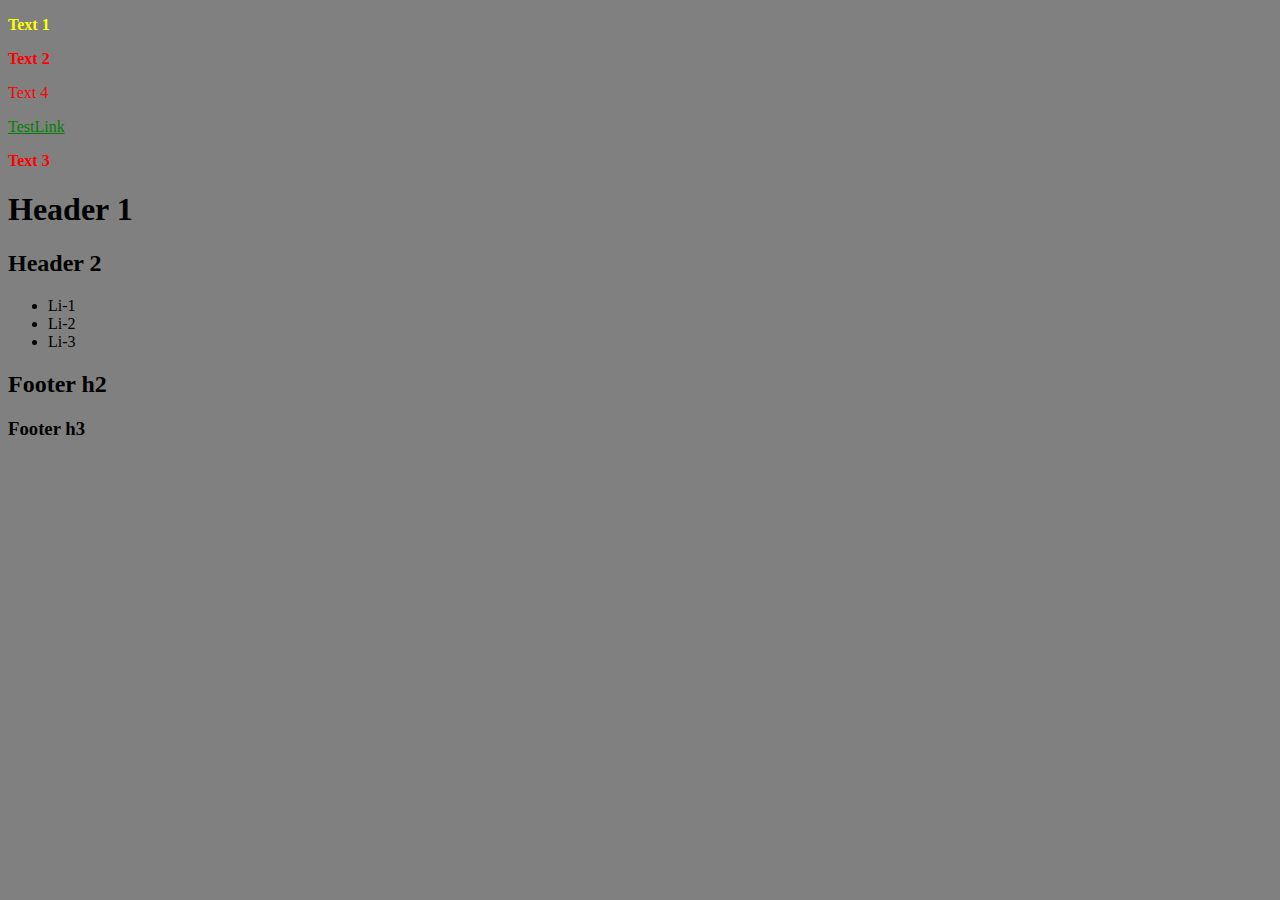
<file: CSS test/index.html>
<!DOCTYPE html>
<html lang="en">

<head>
    <meta charset="UTF-8">
    <meta http-equiv="X-UA-Compatible" content="IE=edge">
    <meta name="viewport" content="width=device-width, initial-scale=1.0">
    <link rel="stylesheet" type="text/css" href="style.css">
    <title>Document</title>
</head>
<header>
    <div class="div__class__1">
        <strong>
            <p>Text 1</p>
        </strong>
        <div class="div__class__2">
            <strong>
                <p>Text 2</p>
            </strong>
            <div class="div__class__3">
                <p>Text 4</p>
                <a href="#">TestLink</a>
                <strong>
                    <p>Text 3</p>
                </strong>

            </div>
        </div>
    </div>
    <h1>Header 1</h1>
    <h2>Header 2</h2>
</header>

<body>
    <ul>
        <li>Li-1</li>
        <li>Li-2</li>
        <li>Li-3</li>
    </ul>

</body>
<footer>
    <h2>Footer h2</h2>
    <h3>Footer h3</h3>

</footer>

</html>
</file>
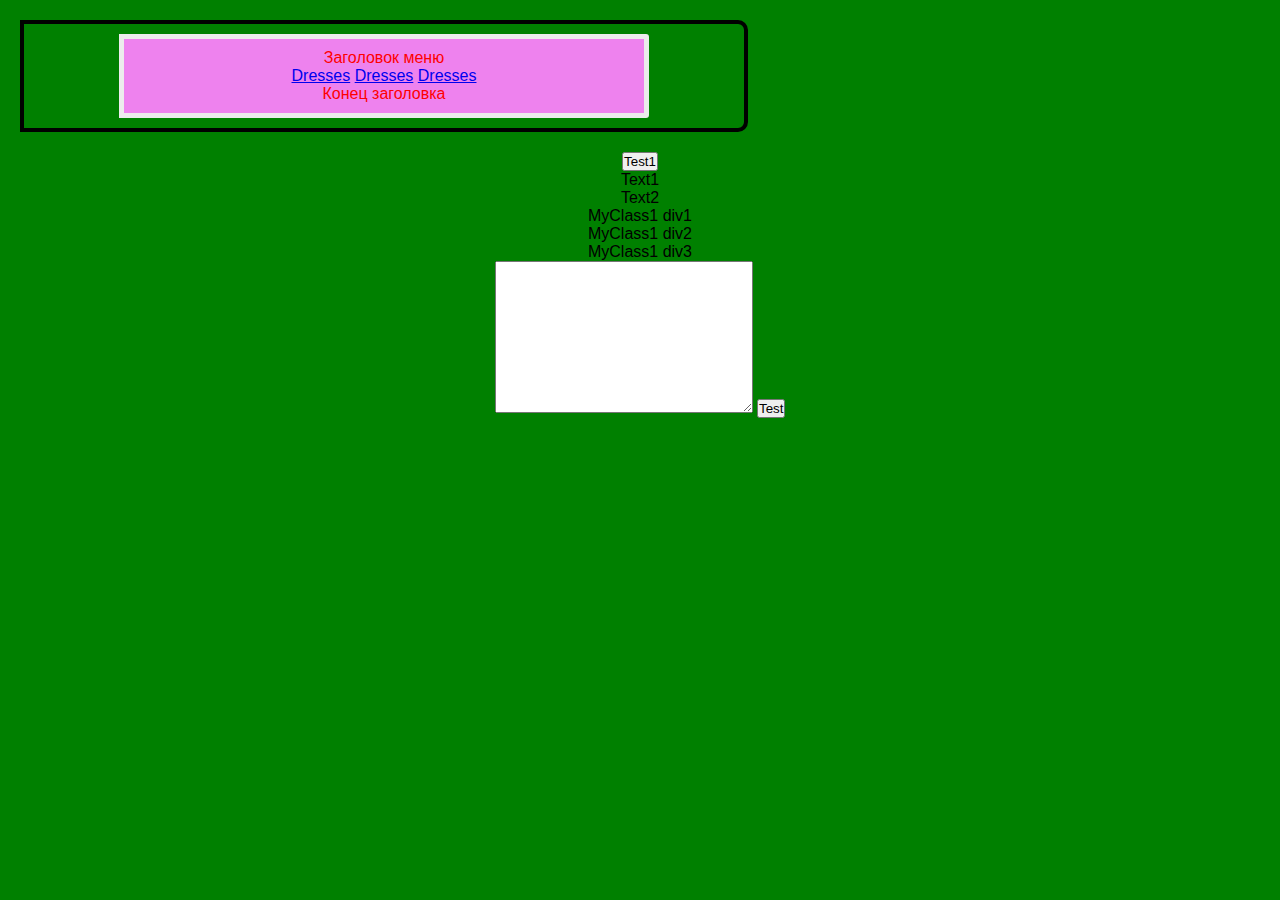
<file: JS code test/index.html>
<!DOCTYPE html>
<html lang="en">

<head>
    <meta charset="UTF-8">
    <meta http-equiv="X-UA-Compatible" content="IE=edge">
     <meta name="viewport" content="width=device-width, initial-scale=1.0">
    <title>Document</title>
    <link rel="stylesheet" type="text/css" href="style.css">
    <!-- <script type="text/javascript" src="script.js" defer></script>
 -->
</head>

<header class="header">
    <menu class="header__menu">
        <p>Заголовок меню</p>
        <a href="#" class="drop__link">Dresses</a>
        <a href="#" class="drop__link">Dresses</a>
        <a href="#" class="drop__link">Dresses</a>
        <p>Конец заголовка</p>

    </menu>
</header>

<body class="body">
    <div>
        <div><button id="buttonTest1">Test1</button> </div>
    </div>
    <div>
        <p>Text1</p>
        <p id="text2id">Text2</p>
    </div>
    <div>
        <p class="myClass1">MyClass1 div1</p>
    </div>
    <div>
        <p class="myClass1">MyClass1 div2</p>
    </div>
    <div>
        <p class="myClass1">MyClass1 div3</p>
    </div>
    <div>
        <textarea name="textarea" id="textArea" cols="30" rows="10"></textarea>
        <button id="button2">Test</button>
    </div>

</body>
<footer class="footer">

</footer>
<script>
    console.log('test');
    let testObj = {
        color: 'red',
        speed: 200,
        testFunc:function(){
            console.log('test function');
            this.color = 'green';
        }
    }
    console.log(testObj);
    
    testObj.testFunc();
    console.log(testObj.color);

    /*
    const​ menuItem = {
        ​
        color​: ​ 'blue'​,
        ​name​: ​ 'Bar'​,
        ​makeRed​: ​ function​ () {
            ​
            this​.color = ​'red'​;
        }
    }

    function​​ MenuItem​(color, name) {
        ​
        this​.color = color, ​
            this​.name = name,
            this.​makeRed​ = ​ function​ () {
                ​
                this​.color = ​'red'​;
            }
    }
    const​ item1 = ​new​ MenuItem(​'black'​, ​'Foo'​);
    const​ item2 = ​new​ MenuItem(​'white'​, ​'Bar'​);
    console​.log(item1.name);​ // Foo console​.log(item2.name);
    console​.log(item2.name);​ // Bar
    */
</script>


</html>
</file>
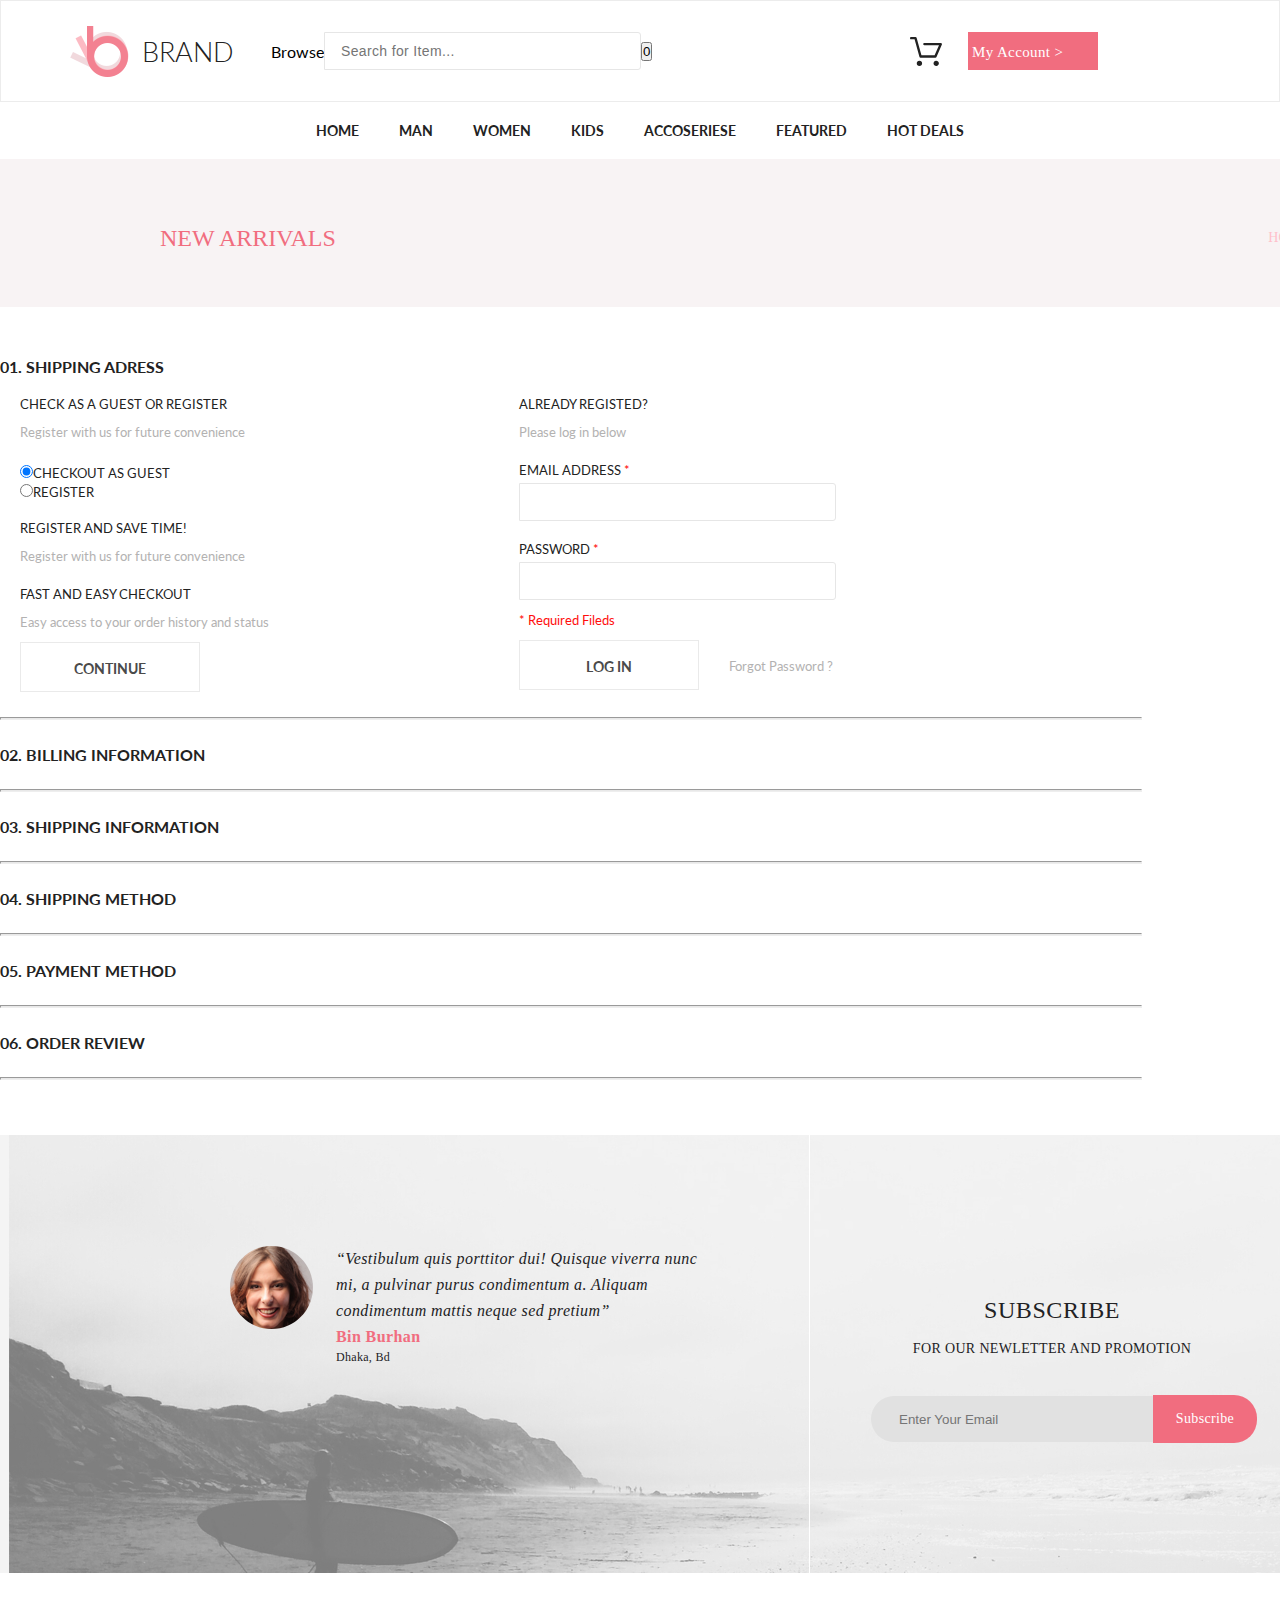
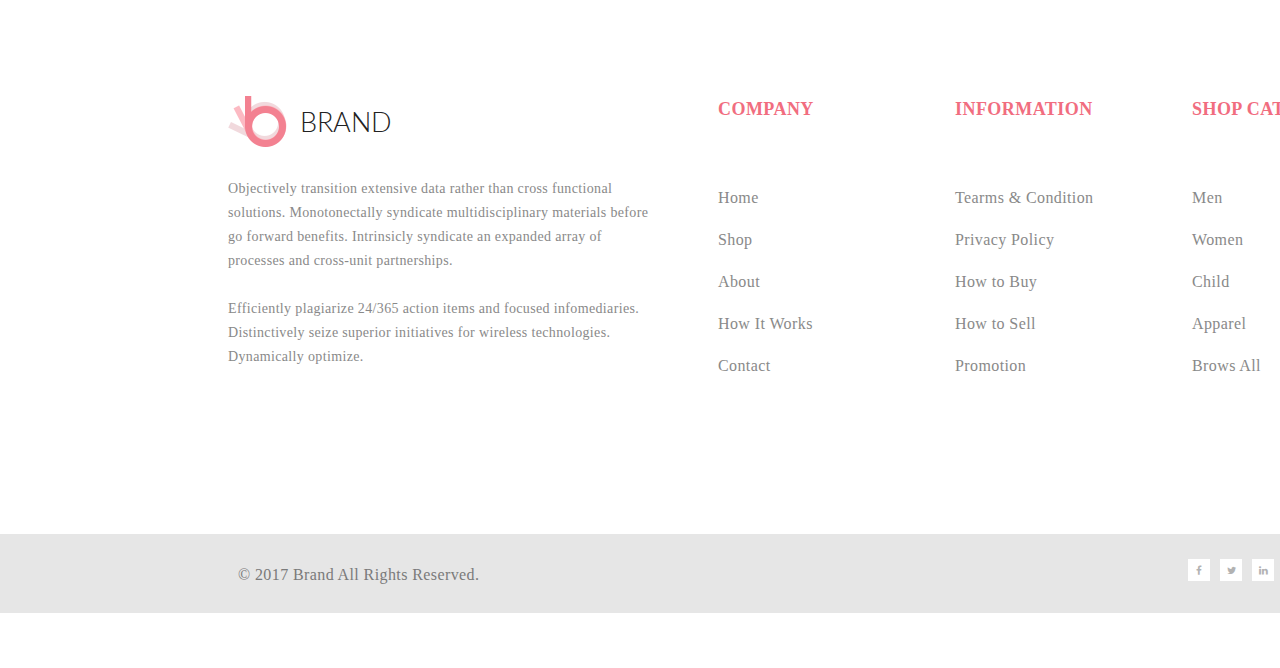
<file: checkout.html>
<!DOCTYPE html>
<html lang="en">

<head>
    <meta charset="UTF-8">
    <title>Document</title>
    <link href="https://fonts.googleapis.com/css?family=Lato:100,300,400,700i,900&display=swap" rel="stylesheet">
    <link rel="stylesheet" href="style.css"> </head>

<body>
    <header class="header">
        <div class="container header__content">
            <div class="header__left">
                <a class="logo" href=""><img class="logo__img" src="img/logo.png" alt="logo">BRAND</a>
                <form class="header__form" action="#">
                    <div class="browse">Browse</div>
                    <input type="text" class="header__input" placeholder="Search for Item...">
                    <button class="button">0</button>
                </form>
            </div>
            <div class="header__right"> <img class="cart" src="img/cart.svg" alt="cart"> <a class="pink__button" href="#">My Account ></a> </div>
        </div>
    </header>
    <nav class="nav">
        <div class="container nav__content">
            <ul class="menu">
                <li class="menu__list"><a href="#" class="menu__link">Home</a></li>
                <li class="menu__list"> <a href="#" class="menu__link">Man</a>
                    <div class="drop">
                        <div class="drop__flex">
                            <h3 class="drop__h3">Women</h3>
                            <ul class="drop__ul">
                                <li><a href="#" class="drop__link">Dresses</a></li>
                                <li><a href="#" class="drop__link">Tops</a></li>
                                <li><a href="#" class="drop__link">Sweaters/Knits</a></li>
                                <li><a href="#" class="drop__link">Jackets/Coats</a></li>
                                <li><a href="#" class="drop__link">Blazers</a></li>
                                <li><a href="#" class="drop__link">Denim</a></li>
                                <li><a href="#" class="drop__link">Leggings/Pants</a></li>
                                <li><a href="#" class="drop__link">Skirts/Shorts</a></li>
                                <li><a href="#" class="drop__link">Accessories </a></li>
                            </ul>
                        </div>
                        <div class="drop__flex">
                            <h3 class="drop__h3">Women</h3>
                            <ul class="drop__ul">
                                <li><a href="#" class="drop__link">Leggings/Pants</a></li>
                                <li><a href="#" class="drop__link">Skirts/Shorts</a></li>
                                <li><a href="#" class="drop__link">Accessories </a></li>
                            </ul>
                            <h3 class="drop__h3">Women</h3>
                            <ul class="drop__ul">
                                <li><a href="#" class="drop__link">Leggings/Pants</a></li>
                                <li><a href="#" class="drop__link">Skirts/Shorts</a></li>
                                <li><a href="#" class="drop__link">Accessories </a></li>
                            </ul>
                        </div>
                    </div>
                </li>
                <li class="menu__list"><a href="#" class="menu__link">Women</a></li>
                <li class="menu__list"><a href="#" class="menu__link">Kids</a>
                    <div class="drop">
                        <div class="drop__flex">
                            <h3 class="drop__h3">Women</h3>
                            <ul class="drop__ul">
                                <li><a href="#" class="drop__link">Dresses</a></li>
                                <li><a href="#" class="drop__link">Tops</a></li>
                                <li><a href="#" class="drop__link">Sweaters/Knits</a></li>
                                <li><a href="#" class="drop__link">Jackets/Coats</a></li>
                                <li><a href="#" class="drop__link">Blazers</a></li>
                                <li><a href="#" class="drop__link">Denim</a></li>
                                <li><a href="#" class="drop__link">Leggings/Pants</a></li>
                                <li><a href="#" class="drop__link">Skirts/Shorts</a></li>
                                <li><a href="#" class="drop__link">Accessories </a></li>
                            </ul>
                        </div>
                        <div class="drop__flex">
                            <h3 class="drop__h3">Women</h3>
                            <ul class="drop__ul">
                                <li><a href="#" class="drop__link">Leggings/Pants</a></li>
                                <li><a href="#" class="drop__link">Skirts/Shorts</a></li>
                                <li><a href="#" class="drop__link">Accessories </a></li>
                            </ul>
                            <h3 class="drop__h3">Women</h3>
                            <ul class="drop__ul">
                                <li><a href="#" class="drop__link">Leggings/Pants</a></li>
                                <li><a href="#" class="drop__link">Skirts/Shorts</a></li>
                                <li><a href="#" class="drop__link">Accessories </a></li>
                            </ul>
                        </div>
                    </div>
                </li>
                <li class="menu__list"><a href="#" class="menu__link">Accoseriese</a></li>
                <li class="menu__list"><a href="#" class="menu__link">Featured</a>
                    <div class="drop drop_last">
                        <div class="drop__flex">
                            <h3 class="drop__h3">Women</h3>
                            <ul class="drop__ul">
                                <li><a href="#" class="drop__link">Dresses</a></li>
                                <li><a href="#" class="drop__link">Tops</a></li>
                                <li><a href="#" class="drop__link">Sweaters/Knits</a></li>
                                <li><a href="#" class="drop__link">Jackets/Coats</a></li>
                                <li><a href="#" class="drop__link">Blazers</a></li>
                                <li><a href="#" class="drop__link">Denim</a></li>
                                <li><a href="#" class="drop__link">Leggings/Pants</a></li>
                                <li><a href="#" class="drop__link">Skirts/Shorts</a></li>
                                <li><a href="#" class="drop__link">Accessories </a></li>
                            </ul>
                        </div>
                        <div class="drop__flex">
                            <h3 class="drop__h3">Women</h3>
                            <ul class="drop__ul">
                                <li><a href="#" class="drop__link">Leggings/Pants</a></li>
                                <li><a href="#" class="drop__link">Skirts/Shorts</a></li>
                                <li><a href="#" class="drop__link">Accessories </a></li>
                            </ul>
                            <h3 class="drop__h3">Women</h3>
                            <ul class="drop__ul">
                                <li><a href="#" class="drop__link">Leggings/Pants</a></li>
                                <li><a href="#" class="drop__link">Skirts/Shorts</a></li>
                                <li><a href="#" class="drop__link">Accessories </a></li>
                            </ul>
                        </div>
                        <div class="drop__flex">
                            <h3 class="drop__h3">Women</h3>
                            <ul class="drop__ul">
                                <li><a href="#" class="drop__link">Leggings/Pants</a></li>
                                <li><a href="#" class="drop__link">Skirts/Shorts</a></li>
                                <li><a href="#" class="drop__link">Accessories </a></li>
                            </ul>
                            <h3 class="drop__h3">Women</h3>
                            <ul class="drop__ul">
                                <li><a href="#" class="drop__link">Leggings/Pants</a></li>
                                <li><a href="#" class="drop__link">Skirts/Shorts</a></li>
                                <li><a href="#" class="drop__link">Accessories </a></li>
                            </ul>
                        </div>
                    </div>
                </li>
                <li class="menu__list"><a href="#" class="menu__link">Hot Deals </a>
                    <div class="drop drop_last">
                        <div class="drop__flex">
                            <h3 class="drop__h3">Women</h3>
                            <ul class="drop__ul">
                                <li><a href="#" class="drop__link">Dresses</a></li>
                                <li><a href="#" class="drop__link">Tops</a></li>
                                <li><a href="#" class="drop__link">Sweaters/Knits</a></li>
                                <li><a href="#" class="drop__link">Jackets/Coats</a></li>
                                <li><a href="#" class="drop__link">Blazers</a></li>
                                <li><a href="#" class="drop__link">Denim</a></li>
                                <li><a href="#" class="drop__link">Leggings/Pants</a></li>
                                <li><a href="#" class="drop__link">Skirts/Shorts</a></li>
                                <li><a href="#" class="drop__link">Accessories </a></li>
                            </ul>
                        </div>
                        <div class="drop__flex">
                            <h3 class="drop__h3">Women</h3>
                            <ul class="drop__ul">
                                <li><a href="#" class="drop__link">Leggings/Pants</a></li>
                                <li><a href="#" class="drop__link">Skirts/Shorts</a></li>
                                <li><a href="#" class="drop__link">Accessories </a></li>
                            </ul>
                            <h3 class="drop__h3">Women</h3>
                            <ul class="drop__ul">
                                <li><a href="#" class="drop__link">Leggings/Pants</a></li>
                                <li><a href="#" class="drop__link">Skirts/Shorts</a></li>
                                <li><a href="#" class="drop__link">Accessories </a></li>
                            </ul>
                        </div>
                        <div class="drop__flex">
                            <h3 class="drop__h3">Women</h3>
                            <ul class="drop__ul">
                                <li><a href="#" class="drop__link">Leggings/Pants</a></li>
                                <li><a href="#" class="drop__link">Skirts/Shorts</a></li>
                                <li><a href="#" class="drop__link">Accessories </a></li>
                            </ul>
                            <h3 class="drop__h3">Women</h3>
                            <ul class="drop__ul">
                                <li><a href="#" class="drop__link">Leggings/Pants</a></li>
                                <li><a href="#" class="drop__link">Skirts/Shorts</a></li>
                                <li><a href="#" class="drop__link">Accessories </a></li>
                            </ul>
                        </div>
                    </div>
                </li>
            </ul>
        </div>
    </nav>
    <main>
        <div class="first__part">
            <div class="first__part__left">New Arrivals</div>
            <div class="first__part__right">
                <ul class="ul">
                    <li class="li"><a class="first__part__right__link" href="">Home</a> /</li>
                    <li class="li"><a class="first__part__right__link" href="">Men</a> /</li>
                    <li class="li"><a class="first__part__right__link" href="">New arrivals</a></li>
                </ul>
            </div>
        </div>
        <div class="checkout__part">
            <p class="chk__Title">01.   Shipping Adress</p>
            <div class="chk__01">
                <div class="chk__01__left">
                    <div class="chk__01__textHead">Check as a guest or register</div>
                    <div class="chk__01__textBottom">Register with us for future convenience</div>
                    <div class="chk__01__input">
                        <input type="radio" name="select" checked><span class="chk__01__textHead">checkout as guest</span>
                        <br>
                        <input type="radio" name="select"><span class="chk__01__textHead">register</span>
                    </div>
                    <div class="chk__01__textHead">register and save time!</div>
                    <div class="chk__01__textBottom">Register with us for future convenience</div>
                    <div class="chk__01__textHead">Fast and easy checkout</div>
                    <div class="chk__01__textBottom">Easy access to your order history and status</div>
                    <div class="chk__button"><a  class="chk__button__text" href="#">Continue</a></div>
                </div>
                <div class="chk__01__right">
                    <div class="chk__01__textHead">Already registed?</div>
                    <div class="chk__01__textBottom">Please log in below</div>
                    <div class="chk__01__textHead">EMAIL ADDRESS <span class="red__text">*</span></div>
                    <div class="chk__input">
                        <input class="header__input" type="text">
                    </div>
                    <div class="chk__01__textHead">PASSWORD <span class="red__text">*</span></div>
                    <div class="chk__input">
                        <input class="header__input" type="text">
                    </div>
                    <div class="chk__01__textBottom red__text">* Required Fileds</div>
                    <div class="chk__01__buttons">
                        <div class="chk__button"><a class="chk__button__text" href="#">Log in</a></div>
                        <div class="chk__link"><a class="chk__01__textBottom"  href="#">Forgot Password ?</a></div>
                    </div>
                </div>
            </div>
            <hr class="chk__hr">
            <p class="chk__Title">02.   BILLING INFORMATION</p>
            <div class="chk__01"></div>
            <hr class="chk__hr">
            <p class="chk__Title">03.   SHIPPING INFORMATION</p>
            <div class="chk__01"></div>
            <hr class="chk__hr">
            <p class="chk__Title">04.   SHIPPING METHOD</p>
            <div class="chk__01"></div>
            <hr class="chk__hr">
            <p class="chk__Title">05.   PAYMENT METHOD</p>
            <div class="chk__01"></div>
            <hr class="chk__hr">
            <p class="chk__Title">06.   ORDER REVIEW</p>
            <div class="chk__01"></div>
            <hr class="chk__hr">
        </div>
    </main>
    <footer class="footer">
        <div class="footer__top">
            <div class="footer__top__left"> <img class="ftl_image" src="img/Layer_40.png" alt="foto">
                <div class="ftl__text">
                    <p class="ftl__text__main">“Vestibulum quis porttitor dui! Quisque viverra nunc mi, a pulvinar purus condimentum a. Aliquam condimentum mattis neque sed pretium”</p>
                    <p class="ftl__text__top">Bin Burhan</p>
                    <p class="ftl__text__bottom">Dhaka, Bd</p>
                </div>
            </div>
            <div class="footer__top__right">
                <div class="ftr__text">
                    <p class="ftr__text__top">Subscribe</p>
                    <p class="ftr__text__bottom">FOR OUR NEWLETTER AND PROMOTION</p>
                </div>
                <div class="ftr__block">
                    <form class="header__form" action="#">
                        <input type="text" class="hf__input" placeholder="Enter Your Email">
                        <div class="hf__browse">
                            <p class="hf__browse__text">Subscribe</p>
                        </div>
                    </form>
                </div>
            </div>
        </div>
        <div class="footer__middle">
            <div class="footer__middle__left">
                <div class="footer__middle__left__heading">
                    <a class="logo" href=""><img class="logo__img" src="img/logo.png" alt="logo">BRAND</a>
                </div>
                <div class="footer__middle__left__content"> Objectively transition extensive data rather than cross functional solutions. Monotonectally syndicate multidisciplinary materials before go forward benefits. Intrinsicly syndicate an expanded array of processes and cross-unit partnerships.
                    <br>
                    <br>Efficiently plagiarize 24/365 action items and focused infomediaries. Distinctively seize superior initiatives for wireless technologies. Dynamically optimize. </div>
            </div>
            <div class="footer__middle__right">
                <div class="footer__middle__left__heading">
                    <p class="footer__middle__left__heading__text">COMPANY</p>
                </div>
                <div class="footer__middle__left__links">
                    <ul class="submenu">
                        <li class="link_submenu"><a href="" class="link">Home</a></li>
                        <li class="link_submenu"><a href="" class="link">Shop</a></li>
                        <li class="link_submenu"><a href="" class="link">About</a></li>
                        <li class="link_submenu"><a href="" class="link">How It Works</a></li>
                        <li class="link_submenu"><a href="" class="link">Contact</a></li>
                    </ul>
                </div>
            </div>
            <div class="footer__middle__right">
                <div class="footer__middle__left__heading">
                    <p class="footer__middle__left__heading__text">INFORMATION</p>
                </div>
                <div class="footer__middle__left__links">
                    <ul class="submenu">
                        <li class="link_submenu"><a href="" class="link">Tearms & Condition</a></li>
                        <li class="link_submenu"><a href="" class="link">Privacy Policy</a></li>
                        <li class="link_submenu"><a href="" class="link">How to Buy</a></li>
                        <li class="link_submenu"><a href="" class="link">How to Sell</a></li>
                        <li class="link_submenu"><a href="" class="link">Promotion</a></li>
                    </ul>
                </div>
            </div>
            <div class="footer__middle__right">
                <div class="footer__middle__left__heading">
                    <p class="footer__middle__left__heading__text">SHOP CATEGORY</p>
                </div>
                <div class="footer__middle__left__links">
                    <ul class="submenu">
                        <li class="link_submenu"><a href="" class="link">Men</a></li>
                        <li class="link_submenu"><a href="" class="link">Women</a></li>
                        <li class="link_submenu"><a href="" class="link">Child</a></li>
                        <li class="link_submenu"><a href="" class="link">Apparel</a></li>
                        <li class="link_submenu"><a href="" class="link">Brows All</a></li>
                    </ul>
                </div>
            </div>
        </div>
        <div class="footer__end">
            <div class="footer__end__left">
                <p class="footer__end__left__text">© 2017 Brand All Rights Reserved.</p>
            </div>
            <div class="footer__end__right">
                <div class="social facebook"> <a href="#" target="_blank"><i class="fa fa-facebook fa-2x"></i></a> </div>
                <div class="social twitter"> <a href="#" target="_blank"><i class="fa fa-twitter fa-2x"></i></a> </div>
                <div class="social linkedin"> <a href="#" target="_blank"><i class="fa fa-linkedin fa-2x"></i></a> </div>
                <div class="social pinterest"> <a href="#" target="_blank"><i class="fa fa-pinterest fa-2x"></i></a> </div>
                <div class="social google-pluse"> <a href="#" target="_blank"><i class="fa fa-google-plus fa-2x"></i></a> </div>
            </div>
        </div>
    </footer>
</body>

</html>
</file>
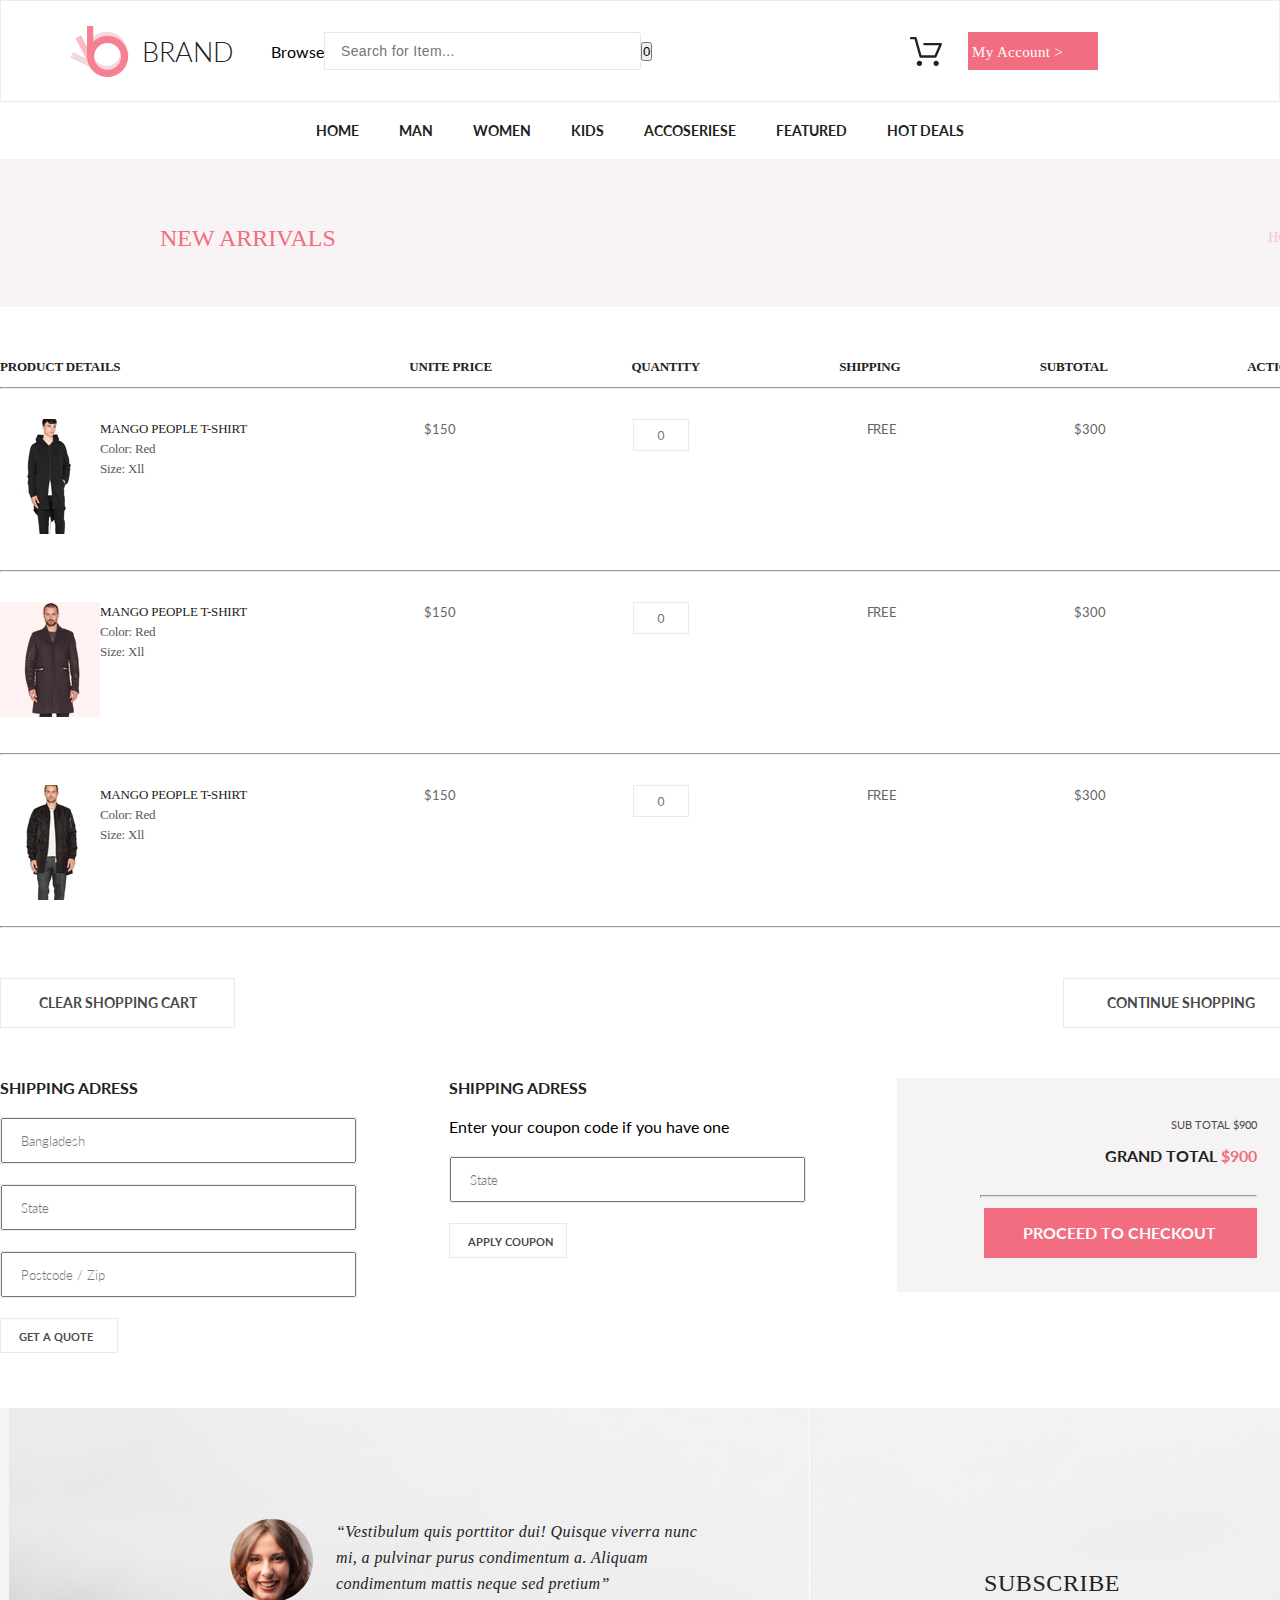
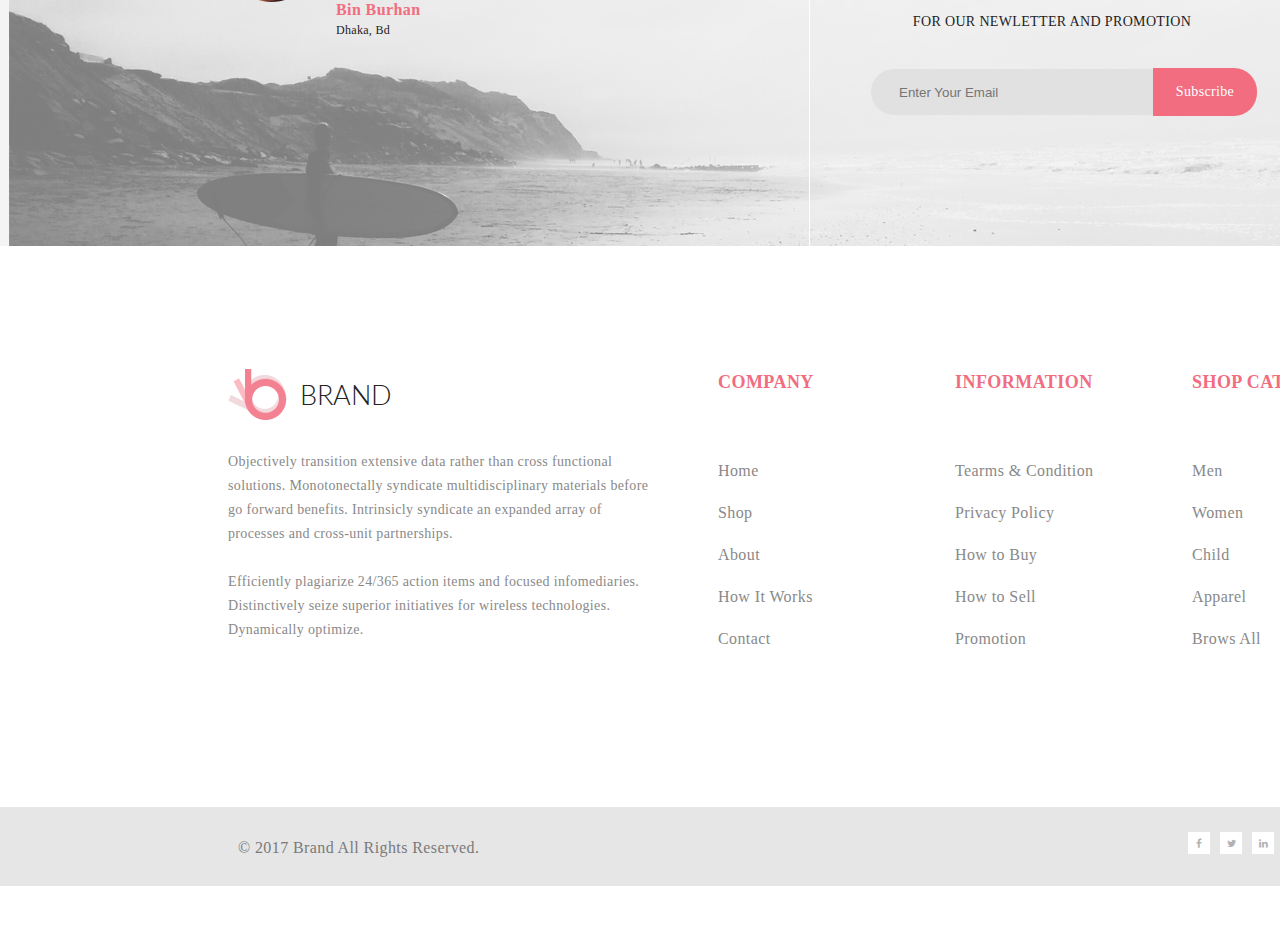
<file: ShoppingCart.html>
<!DOCTYPE html>
<html lang="en">

<head>
    <meta charset="UTF-8">
    <title>Document</title>
    <link href="https://fonts.googleapis.com/css?family=Lato:100,300,400,700i,900&display=swap" rel="stylesheet">
    <link rel="stylesheet" href="style.css"> </head>

<body>
    <header class="header">
        <div class="container header__content">
            <div class="header__left">
                <a class="logo" href=""><img class="logo__img" src="img/logo.png" alt="logo">BRAND</a>
                <form class="header__form" action="#">
                    <div class="browse">Browse</div>
                    <input type="text" class="header__input" placeholder="Search for Item...">
                    <button class="button">0</button>
                </form>
            </div>
            <div class="header__right"> <img class="cart" src="img/cart.svg" alt="cart"> <a class="pink__button" href="#">My Account ></a> </div>
        </div>
    </header>
    <nav class="nav">
        <div class="container nav__content">
            <ul class="menu">
                <li class="menu__list"><a href="#" class="menu__link">Home</a></li>
                <li class="menu__list"> <a href="#" class="menu__link">Man</a>
                    <div class="drop">
                        <div class="drop__flex">
                            <h3 class="drop__h3">Women</h3>
                            <ul class="drop__ul">
                                <li><a href="#" class="drop__link">Dresses</a></li>
                                <li><a href="#" class="drop__link">Tops</a></li>
                                <li><a href="#" class="drop__link">Sweaters/Knits</a></li>
                                <li><a href="#" class="drop__link">Jackets/Coats</a></li>
                                <li><a href="#" class="drop__link">Blazers</a></li>
                                <li><a href="#" class="drop__link">Denim</a></li>
                                <li><a href="#" class="drop__link">Leggings/Pants</a></li>
                                <li><a href="#" class="drop__link">Skirts/Shorts</a></li>
                                <li><a href="#" class="drop__link">Accessories </a></li>
                            </ul>
                        </div>
                        <div class="drop__flex">
                            <h3 class="drop__h3">Women</h3>
                            <ul class="drop__ul">
                                <li><a href="#" class="drop__link">Leggings/Pants</a></li>
                                <li><a href="#" class="drop__link">Skirts/Shorts</a></li>
                                <li><a href="#" class="drop__link">Accessories </a></li>
                            </ul>
                            <h3 class="drop__h3">Women</h3>
                            <ul class="drop__ul">
                                <li><a href="#" class="drop__link">Leggings/Pants</a></li>
                                <li><a href="#" class="drop__link">Skirts/Shorts</a></li>
                                <li><a href="#" class="drop__link">Accessories </a></li>
                            </ul>
                        </div>
                    </div>
                </li>
                <li class="menu__list"><a href="#" class="menu__link">Women</a></li>
                <li class="menu__list"><a href="#" class="menu__link">Kids</a>
                    <div class="drop">
                        <div class="drop__flex">
                            <h3 class="drop__h3">Women</h3>
                            <ul class="drop__ul">
                                <li><a href="#" class="drop__link">Dresses</a></li>
                                <li><a href="#" class="drop__link">Tops</a></li>
                                <li><a href="#" class="drop__link">Sweaters/Knits</a></li>
                                <li><a href="#" class="drop__link">Jackets/Coats</a></li>
                                <li><a href="#" class="drop__link">Blazers</a></li>
                                <li><a href="#" class="drop__link">Denim</a></li>
                                <li><a href="#" class="drop__link">Leggings/Pants</a></li>
                                <li><a href="#" class="drop__link">Skirts/Shorts</a></li>
                                <li><a href="#" class="drop__link">Accessories </a></li>
                            </ul>
                        </div>
                        <div class="drop__flex">
                            <h3 class="drop__h3">Women</h3>
                            <ul class="drop__ul">
                                <li><a href="#" class="drop__link">Leggings/Pants</a></li>
                                <li><a href="#" class="drop__link">Skirts/Shorts</a></li>
                                <li><a href="#" class="drop__link">Accessories </a></li>
                            </ul>
                            <h3 class="drop__h3">Women</h3>
                            <ul class="drop__ul">
                                <li><a href="#" class="drop__link">Leggings/Pants</a></li>
                                <li><a href="#" class="drop__link">Skirts/Shorts</a></li>
                                <li><a href="#" class="drop__link">Accessories </a></li>
                            </ul>
                        </div>
                    </div>
                </li>
                <li class="menu__list"><a href="#" class="menu__link">Accoseriese</a></li>
                <li class="menu__list"><a href="#" class="menu__link">Featured</a>
                    <div class="drop drop_last">
                        <div class="drop__flex">
                            <h3 class="drop__h3">Women</h3>
                            <ul class="drop__ul">
                                <li><a href="#" class="drop__link">Dresses</a></li>
                                <li><a href="#" class="drop__link">Tops</a></li>
                                <li><a href="#" class="drop__link">Sweaters/Knits</a></li>
                                <li><a href="#" class="drop__link">Jackets/Coats</a></li>
                                <li><a href="#" class="drop__link">Blazers</a></li>
                                <li><a href="#" class="drop__link">Denim</a></li>
                                <li><a href="#" class="drop__link">Leggings/Pants</a></li>
                                <li><a href="#" class="drop__link">Skirts/Shorts</a></li>
                                <li><a href="#" class="drop__link">Accessories </a></li>
                            </ul>
                        </div>
                        <div class="drop__flex">
                            <h3 class="drop__h3">Women</h3>
                            <ul class="drop__ul">
                                <li><a href="#" class="drop__link">Leggings/Pants</a></li>
                                <li><a href="#" class="drop__link">Skirts/Shorts</a></li>
                                <li><a href="#" class="drop__link">Accessories </a></li>
                            </ul>
                            <h3 class="drop__h3">Women</h3>
                            <ul class="drop__ul">
                                <li><a href="#" class="drop__link">Leggings/Pants</a></li>
                                <li><a href="#" class="drop__link">Skirts/Shorts</a></li>
                                <li><a href="#" class="drop__link">Accessories </a></li>
                            </ul>
                        </div>
                        <div class="drop__flex">
                            <h3 class="drop__h3">Women</h3>
                            <ul class="drop__ul">
                                <li><a href="#" class="drop__link">Leggings/Pants</a></li>
                                <li><a href="#" class="drop__link">Skirts/Shorts</a></li>
                                <li><a href="#" class="drop__link">Accessories </a></li>
                            </ul>
                            <h3 class="drop__h3">Women</h3>
                            <ul class="drop__ul">
                                <li><a href="#" class="drop__link">Leggings/Pants</a></li>
                                <li><a href="#" class="drop__link">Skirts/Shorts</a></li>
                                <li><a href="#" class="drop__link">Accessories </a></li>
                            </ul>
                        </div>
                    </div>
                </li>
                <li class="menu__list"><a href="#" class="menu__link">Hot Deals </a>
                    <div class="drop drop_last">
                        <div class="drop__flex">
                            <h3 class="drop__h3">Women</h3>
                            <ul class="drop__ul">
                                <li><a href="#" class="drop__link">Dresses</a></li>
                                <li><a href="#" class="drop__link">Tops</a></li>
                                <li><a href="#" class="drop__link">Sweaters/Knits</a></li>
                                <li><a href="#" class="drop__link">Jackets/Coats</a></li>
                                <li><a href="#" class="drop__link">Blazers</a></li>
                                <li><a href="#" class="drop__link">Denim</a></li>
                                <li><a href="#" class="drop__link">Leggings/Pants</a></li>
                                <li><a href="#" class="drop__link">Skirts/Shorts</a></li>
                                <li><a href="#" class="drop__link">Accessories </a></li>
                            </ul>
                        </div>
                        <div class="drop__flex">
                            <h3 class="drop__h3">Women</h3>
                            <ul class="drop__ul">
                                <li><a href="#" class="drop__link">Leggings/Pants</a></li>
                                <li><a href="#" class="drop__link">Skirts/Shorts</a></li>
                                <li><a href="#" class="drop__link">Accessories </a></li>
                            </ul>
                            <h3 class="drop__h3">Women</h3>
                            <ul class="drop__ul">
                                <li><a href="#" class="drop__link">Leggings/Pants</a></li>
                                <li><a href="#" class="drop__link">Skirts/Shorts</a></li>
                                <li><a href="#" class="drop__link">Accessories </a></li>
                            </ul>
                        </div>
                        <div class="drop__flex">
                            <h3 class="drop__h3">Women</h3>
                            <ul class="drop__ul">
                                <li><a href="#" class="drop__link">Leggings/Pants</a></li>
                                <li><a href="#" class="drop__link">Skirts/Shorts</a></li>
                                <li><a href="#" class="drop__link">Accessories </a></li>
                            </ul>
                            <h3 class="drop__h3">Women</h3>
                            <ul class="drop__ul">
                                <li><a href="#" class="drop__link">Leggings/Pants</a></li>
                                <li><a href="#" class="drop__link">Skirts/Shorts</a></li>
                                <li><a href="#" class="drop__link">Accessories </a></li>
                            </ul>
                        </div>
                    </div>
                </li>
            </ul>
        </div>
    </nav>
    <main>
        <div class="first__part">
            <div class="first__part__left">New Arrivals</div>
            <div class="first__part__right">
                <ul class="ul">
                    <li class="li"><a class="first__part__right__link" href="">Home</a> /</li>
                    <li class="li"><a class="first__part__right__link" href="">Men</a> /</li>
                    <li class="li"><a class="first__part__right__link" href="">New arrivals</a></li>
                </ul>
            </div>
        </div>
        <div class="central__part">
            <div class="central__part__strings">
                <div class="central__part__string__0">
                    <div class="central__part__string__PD">Product Details</div>
                    <div>unite Price</div>
                    <div>Quantity</div>
                    <div>shipping</div>
                    <div>Subtotal</div>
                    <div>ACTION</div>
                </div>
                <hr class="central__part__hr">
                <div class="central__part__string__item">
                    <div class="central__part__string__blockImg">
                        <div class="pics"><img class="central__part__string__image" src="img/Layer_43.jpg" alt="foto"></div>
                        <div class="central__part__string__text">
                            <div class="central__part__string__text__h">Mango  People  T-shirt</div>
                            <div class="central__part__string__text__b">
                                <p>Color:   Red</p>
                                <p>Size:   Xll</p>
                            </div>
                        </div>
                    </div>
                    <div class="central__part__string__col2">$150</div>
                    <div><input type="text" class="central__part__string__input" placeholder="0"></div>
                    <div class="central__part__string__col4">Free</div>
                    <div class="central__part__string__col5">$300</div>
                    <div class="central__part__string__col6">X</div>
                </div>
                <hr class="central__part__hr">
                <div class="central__part__string__item">
                    <div class="central__part__string__blockImg">
                        <div class="pics"><img class="central__part__string__image" src="img/Layer_44.jpg" alt="foto"></div>
                        <div class="central__part__string__text">
                            <div class="central__part__string__text__h">Mango  People  T-shirt</div>
                            <div class="central__part__string__text__b">
                                <p>Color:   Red</p>
                                <p>Size:   Xll</p>
                            </div>
                        </div>
                    </div>
                    <div class="central__part__string__col2">$150</div>
                    <div><input type="text" class="central__part__string__input" placeholder="0"></div>
                    <div class="central__part__string__col4">Free</div>
                    <div class="central__part__string__col5">$300</div>
                    <div class="central__part__string__col6">X</div>
                </div>
                <hr class="central__part__hr">
                <div class="central__part__string__item">
                    <div class="central__part__string__blockImg">
                        <div class="pics"><img class="central__part__string__image" src="img/Layer_45.jpg" alt="foto"></div>
                        <div class="central__part__string__text">
                            <div class="central__part__string__text__h">Mango  People  T-shirt</div>
                            <div class="central__part__string__text__b">
                                <p>Color:   Red</p>
                                <p>Size:   Xll</p>
                            </div>
                        </div>
                    </div>
                    <div class="central__part__string__col2">$150</div>
                    <div><input type="text" class="central__part__string__input" placeholder="0"></div>
                    <div class="central__part__string__col4">Free</div>
                    <div class="central__part__string__col5">$300</div>
                    <div class="central__part__string__col6">X</div>
                </div>
                <hr>
            </div>
            <div class="central__part__buttons">
                <div><a class="central__part__button" href="#">CLEAR SHOPPING CART</a></div>
                <div><a class="central__part__button" href="#">cONTINUE SHOPPING</a></div>
            </div>
        </div>
        <div class="end__part">
            <div class="end__part__left">
                <div class="end__part__left__heading">Shipping Adress</div>
                <div class="end__part__left__input">
                    <input class="end__part__left__text" type="text" placeholder="Bangladesh">
                </div>
                <div class="end__part__left__input">
                    <input class="end__part__left__text" type="text" placeholder="State">
                </div>
                <div class="end__part__left__input">
                    <input class="end__part__left__text" type="text" placeholder="Postcode / Zip">
                </div>
                <div class="end__part__left__button">
                    <a class="end__part__left__link" href="#">get a quote</a>
                </div>
            </div>
            <div class="end__part__center">
                <div class="end__part__center__heading">Shipping Adress</div>
                <div class="end__part__center__text">Enter your coupon code if you have one</div>
                <div class="end__part__left__input">
                    <input class="end__part__left__text" type="text" placeholder="State">
                </div>
                <div class="end__part__left__button">
                    <a class="end__part__left__link" href="#">Apply coupon</a>
                </div>
            </div>
            <div class="end__part__right">
                <div class="end__part__right__top"><p class="t">Sub total         $900</p></div>
                <div class="end__part__right__subtop">GRAND TOTAL <span class="end__part__right__subtop__part2">$900</span>      </div>
                <hr class="end__part__right__hr">
                <div class="end__part__right__button">
                    <a class="end__part__right__link" href="#">proceed to checkout</a>
                </div>
            </div>
        </div>
    </main>
    <footer class="footer">
        <div class="footer__top">
            <div class="footer__top__left"> <img class="ftl_image" src="img/Layer_40.png" alt="foto">
                <div class="ftl__text">
                    <p class="ftl__text__main">“Vestibulum quis porttitor dui! Quisque viverra nunc mi, a pulvinar purus condimentum a. Aliquam condimentum mattis neque sed pretium”</p>
                    <p class="ftl__text__top">Bin Burhan</p>
                    <p class="ftl__text__bottom">Dhaka, Bd</p>
                </div>
            </div>
            <div class="footer__top__right">
                <div class="ftr__text">
                    <p class="ftr__text__top">Subscribe</p>
                    <p class="ftr__text__bottom">FOR OUR NEWLETTER AND PROMOTION</p>
                </div>
                <div class="ftr__block">
                    <form class="header__form" action="#">
                        <input type="text" class="hf__input" placeholder="Enter Your Email">
                        <div class="hf__browse">
                            <p class="hf__browse__text">Subscribe</p>
                        </div>
                    </form>
                </div>
            </div>
        </div>
        <div class="footer__middle">
            <div class="footer__middle__left">
                <div class="footer__middle__left__heading">
                    <a class="logo" href=""><img class="logo__img" src="img/logo.png" alt="logo">BRAND</a>
                </div>
                <div class="footer__middle__left__content"> Objectively transition extensive data rather than cross functional solutions. Monotonectally syndicate multidisciplinary materials before go forward benefits. Intrinsicly syndicate an expanded array of processes and cross-unit partnerships.
                    <br>
                    <br>Efficiently plagiarize 24/365 action items and focused infomediaries. Distinctively seize superior initiatives for wireless technologies. Dynamically optimize. </div>
            </div>
            <div class="footer__middle__right">
                <div class="footer__middle__left__heading">
                    <p class="footer__middle__left__heading__text">COMPANY</p>
                </div>
                <div class="footer__middle__left__links">
                    <ul class="submenu">
                        <li class="link_submenu"><a href="" class="link">Home</a></li>
                        <li class="link_submenu"><a href="" class="link">Shop</a></li>
                        <li class="link_submenu"><a href="" class="link">About</a></li>
                        <li class="link_submenu"><a href="" class="link">How It Works</a></li>
                        <li class="link_submenu"><a href="" class="link">Contact</a></li>
                    </ul>
                </div>
            </div>
            <div class="footer__middle__right">
                <div class="footer__middle__left__heading">
                    <p class="footer__middle__left__heading__text">INFORMATION</p>
                </div>
                <div class="footer__middle__left__links">
                    <ul class="submenu">
                        <li class="link_submenu"><a href="" class="link">Tearms & Condition</a></li>
                        <li class="link_submenu"><a href="" class="link">Privacy Policy</a></li>
                        <li class="link_submenu"><a href="" class="link">How to Buy</a></li>
                        <li class="link_submenu"><a href="" class="link">How to Sell</a></li>
                        <li class="link_submenu"><a href="" class="link">Promotion</a></li>
                    </ul>
                </div>
            </div>
            <div class="footer__middle__right">
                <div class="footer__middle__left__heading">
                    <p class="footer__middle__left__heading__text">SHOP CATEGORY</p>
                </div>
                <div class="footer__middle__left__links">
                    <ul class="submenu">
                        <li class="link_submenu"><a href="" class="link">Men</a></li>
                        <li class="link_submenu"><a href="" class="link">Women</a></li>
                        <li class="link_submenu"><a href="" class="link">Child</a></li>
                        <li class="link_submenu"><a href="" class="link">Apparel</a></li>
                        <li class="link_submenu"><a href="" class="link">Brows All</a></li>
                    </ul>
                </div>
            </div>
        </div>
        <div class="footer__end">
            <div class="footer__end__left">
                <p class="footer__end__left__text">© 2017 Brand All Rights Reserved.</p>
            </div>
            <div class="footer__end__right">
                <div class="social facebook"> <a href="#" target="_blank"><i class="fa fa-facebook fa-2x"></i></a> </div>
                <div class="social twitter"> <a href="#" target="_blank"><i class="fa fa-twitter fa-2x"></i></a> </div>
                <div class="social linkedin"> <a href="#" target="_blank"><i class="fa fa-linkedin fa-2x"></i></a> </div>
                <div class="social pinterest"> <a href="#" target="_blank"><i class="fa fa-pinterest fa-2x"></i></a> </div>
                <div class="social google-pluse"> <a href="#" target="_blank"><i class="fa fa-google-plus fa-2x"></i></a> </div>
            </div>
        </div>
    </footer>
</body>

</html>
</file>
<file: CSS test/style.css>
body {
    background-color: grey;
}

.div__class__1 {
    color: yellow;
}

.div__class__1 .div__class__2 {
    color: red;
}

.div__class__1 .div__class__2 .div__class__3 p + a {
    color: green;
}
</file>
<file: JS code test/style.css>
@import url(https://maxcdn.bootstrapcdn.com/font-awesome/4.7.0/css/font-awesome.min.css);
@media all and (max-width: 600px) {
  body {
    background-color: red;
  }
}

@media (min-width: 601px) and (max-width: 6000px) {
  body {
    background-color: green;
  }
}

* {
  margin: 0;
  padding: 0;
}

body {
  font-family: Lato, sans-serif;
  text-align: center;
}

.header {
  width: 700px;
  border: 4px solid;
  padding: 10px;
  margin: 20px;
  border-radius: 0 10px 10px 0;
}

.header__menu {
  width: 500px;
  margin: 0 auto;
  padding: 10px;
  font-size: 200;
  border-radius: 0 3px 3px 0;
  color: red;
  text-align: center;
  border: 5px solid #ececec;
  background-color: violet;
}
/*# sourceMappingURL=style.css.map */
</file>
<file: style.css>
@import url(https://maxcdn.bootstrapcdn.com/font-awesome/4.7.0/css/font-awesome.min.css);
* {
  margin: 0;
  padding: 0;
}

body {
  font-family: Lato, sans-serif;
}

a {
  text-decoration: none;
}

.header {
  -webkit-box-shadow: 0 0 10px rgba(0, 0, 0, 0.17);
          box-shadow: 0 0 10px rgba(0, 0, 0, 0.17);
  border: 1px solid #ececec;
  background-color: #fff;
}

.header__button {
  height: 38px;
  margin-left: 20px;
  width: 70px;
}

.header__content {
  height: 100px;
  display: -webkit-box;
  display: -ms-flexbox;
  display: flex;
  -webkit-box-pack: justify;
      -ms-flex-pack: justify;
          justify-content: space-between;
  -webkit-box-align: center;
      -ms-flex-align: center;
          align-items: center;
}

.header__input {
  border-radius: 0 3px 3px 0;
  border: 1px solid #e6e6e6;
  background-color: #fff;
  width: 317px;
  height: 38px;
  color: #222;
  font-size: 14px;
  font-weight: 300;
  padding-left: 16px;
  padding-right: 16px;
  -webkit-box-sizing: border-box;
          box-sizing: border-box;
  letter-spacing: .35px;
}

.header__right {
  width: 300px;
  display: -webkit-box;
  display: -ms-flexbox;
  display: flex;
}

.header__right > span {
  background-color: violet;
  margin-left: 10px;
  padding: 10px;
  height: 28px;
}

.container {
  width: 1140px;
  margin: 0 auto;
}

.logo {
  color: #222;
  font-size: 27px;
  font-weight: 300;
  text-transform: uppercase;
  margin-right: 37px;
}

.logo__img {
  margin-right: 13px;
}

.cart {
  margin-right: 26px;
}

.menu {
  list-style-type: none;
  display: -webkit-box;
  display: -ms-flexbox;
  display: flex;
  -webkit-box-pack: center;
      -ms-flex-pack: center;
          justify-content: center;
}

.menu__link {
  display: block;
  color: #222;
  font-size: 14px;
  font-weight: 700;
  text-transform: uppercase;
  padding: 20px;
  -webkit-transition: 1s;
  transition: 1s;
}

.menu__link:hover {
  -webkit-transform: scale(0.9) rotate(10deg);
          transform: scale(0.9) rotate(10deg);
  color: white;
  background-color: #222;
}

.menu__list {
  position: relative;
}

.promo {
  background-color: #e8e8e8;
  margin-bottom: 40px;
}

.promo__container {
  height: 613px;
  background-image: url(img/promo_img.jpg);
  background-position: 0 -51px;
  padding-top: 224px;
  -webkit-box-sizing: border-box;
          box-sizing: border-box;
  display: -webkit-box;
  display: -ms-flexbox;
  display: flex;
}

.promo__h2 {
  color: #222222;
  font-family: Lato-Black;
  font-size: 60px;
  font-weight: 400;
  text-transform: uppercase;
}

.promo__text {
  width: 485px;
  height: 92px;
  padding-left: 19px;
}

.promo__h3 {
  letter-spacing: 1px;
}

.promo__h3__fashion {
  color: #f16d7f;
}

.product {
  width: 261px;
  position: relative;
  margin-bottom: 39px;
  -webkit-transition: -webkit-transform 2s;
  transition: -webkit-transform 2s;
  transition: transform 2s;
  transition: transform 2s, -webkit-transform 2s;
  -webkit-transition-timing-function: ease;
          transition-timing-function: ease;
}

.product__box {
  padding-top: 50px;
  padding-bottom: 50px;
  -webkit-box-pack: justify;
      -ms-flex-pack: justify;
          justify-content: space-between;
  display: -webkit-box;
  display: -ms-flexbox;
  display: flex;
  -ms-flex-wrap: wrap;
      flex-wrap: wrap;
}

.product__name {
  color: #222;
  font-size: 13px;
  font-weight: 400;
  text-transform: uppercase;
}

.product__price {
  color: #f16d7f;
  font-size: 16px;
  font-weight: 700;
  text-transform: uppercase;
  margin-top: 17px;
}

.product__content {
  padding: 20px 14px;
}

.product__img {
  height: 280px;
  width: 100%;
}

.product__add {
  color: #fff;
  font-size: 13px;
  font-weight: 700;
  width: 123px;
  height: 39px;
  line-height: 39px;
  display: none;
  border: 1px solid #fff;
  position: absolute;
  top: 98px;
  left: 70px;
  text-align: center;
}

.product__add:hover {
  -webkit-box-shadow: 0 0 5px #fff;
          box-shadow: 0 0 5px #fff;
}

.product__adv {
  -webkit-box-pack: center;
      -ms-flex-pack: center;
          justify-content: center;
  padding-top: 100px;
  display: -webkit-box;
  display: -ms-flexbox;
  display: flex;
  -ms-flex-wrap: wrap;
      flex-wrap: wrap;
}

.product__adv__pic {
  height: 529px;
  width: 767px;
  position: relative;
}

.product__adv__text {
  width: 373px;
  height: 529px;
  background-color: #222224;
}

.product__adv__text_1 {
  color: #fbfbfb;
  font-family: Lato-Black;
  font-size: 20px;
  font-weight: 700;
  letter-spacing: .5px;
}

.product__adv__p {
  margin: 0 20px 20px 20px;
}

.product__adv__text_2 {
  color: #fbfbfb;
  font-family: Lato-Black;
  font-size: 14px;
  font-weight: 300;
  line-height: 24px;
  letter-spacing: 0.35px;
  margin-top: 10px;
}

.product:hover .product__add {
  display: block;
}

.product:hover {
  -webkit-box-shadow: 0 5px 8px rgba(0, 0, 0, 0.16);
          box-shadow: 0 5px 8px rgba(0, 0, 0, 0.16);
  -webkit-transform: scale(0.9) rotate(10deg);
          transform: scale(0.9) rotate(10deg);
  z-index: 1;
}

.product:hover .product__img {
  -webkit-filter: brightness(50%);
          filter: brightness(50%);
}

.content {
  -webkit-box-pack: justify;
      -ms-flex-pack: justify;
          justify-content: space-between;
  width: 1140px;
  padding-top: 20px;
  margin: 0 auto;
  display: -webkit-box;
  display: -ms-flexbox;
  display: flex;
  -ms-flex-wrap: wrap;
      flex-wrap: wrap;
}

.content__block {
  width: 560px;
}

.content_item {
  height: 261px;
  background-color: #dadad2;
  margin-bottom: 20px;
  position: relative;
  text-align: end;
}

.content_item__big {
  height: 542px;
  background-color: #ccc;
  margin-bottom: 20px;
}

.description {
  display: block;
  position: absolute;
  top: 26px;
  left: 0;
  width: 235px;
  height: 82px;
  background-color: #fff;
  font-family: Lato-Black;
  font-size: 18px;
  font-weight: 400;
  text-transform: uppercase;
  -webkit-box-sizing: border-box;
          box-sizing: border-box;
  text-align: left;
  padding: 16px;
}

.pink__text {
  color: #f16d7f;
  font-size: 30px;
  letter-spacing: .75px;
}

.black__text {
  letter-spacing: .45px;
}

.caption__text {
  width: 194px;
  height: 23px;
  color: #222;
  font-family: Lato-Black, Serif;
  font-size: 30px;
  font-weight: 700;
  line-height: 54px;
  display: -webkit-box;
  display: -ms-flexbox;
  display: flex;
  -webkit-box-pack: center;
      -ms-flex-pack: center;
          justify-content: center;
  margin: 0 auto;
}

.caption__text_second {
  width: 348px;
  height: 12px;
  color: #9f9f9f;
  font-family: Lato-Black;
  font-size: 14px;
  font-weight: 400;
  line-height: 54px;
  letter-spacing: .35px;
  display: -webkit-box;
  display: -ms-flexbox;
  display: flex;
  -webkit-box-pack: center;
      -ms-flex-pack: center;
          justify-content: center;
  margin: 0 auto;
}

.pink__button {
  width: 130px;
  height: 38px;
  background-color: #f16d7f;
  color: #fff;
  font-family: Lato-Black;
  font-size: 15px;
  font-weight: 400;
  line-height: 32px;
  letter-spacing: .38px;
  -webkit-box-sizing: border-box;
          box-sizing: border-box;
  padding: 4px;
}

.pink__button__middle {
  width: 212px;
  height: 48px;
  background-color: #f16d7f;
  color: #fff;
  font-family: Lato-Black;
  font-size: 16px;
  font-weight: 700;
  line-height: 54px;
  letter-spacing: .4px;
  text-align: center;
  margin: 0 auto;
}

.drop {
  position: absolute;
  display: none;
  border-radius: 5px;
  background-color: #fff;
  border: 1px solid #ececec;
  top: 48px;
  padding: 0 0 20px;
}

.drop_last {
  right: 0;
}

.drop_last:before {
  right: 50px;
  left: auto !important;
}

.drop:before {
  content: '';
  width: 12px;
  height: 12px;
  background-color: #fff;
  display: block;
  position: absolute;
  left: 29px;
  top: -8px;
  -webkit-transform: rotate(45deg);
          transform: rotate(45deg);
  border-top: 1px solid #e8e8e8;
  border-left: 1px solid #e8e8e8;
}

.drop__link {
  color: #646464;
  font-size: 14px;
  font-weight: 400;
  line-height: 28px;
  letter-spacing: .35px;
}

.drop__ul {
  list-style-type: none;
}

.drop__flex {
  width: 235px;
  margin-right: 20px;
  margin-left: 20px;
}

.drop__h3 {
  border-bottom: 1px solid #e8e8e8;
  color: #232323;
  font-size: 14px;
  font-weight: 400;
  text-transform: uppercase;
  padding-bottom: 8px;
  margin-bottom: 8px;
  margin-top: 20px;
  letter-spacing: .35px;
}

.nav {
  background-color: #fff;
}

.header__form,
.header__left,
.header__right,
.logo,
.center__button {
  display: -webkit-box;
  display: -ms-flexbox;
  display: flex;
  -webkit-box-align: center;
      -ms-flex-align: center;
          align-items: center;
}

.product__adv__text_pic,
.menu__list:hover .drop {
  display: -webkit-box;
  display: -ms-flexbox;
  display: flex;
  -webkit-box-align: start;
      -ms-flex-align: start;
          align-items: flex-start;
  margin-top: 0px;
  -webkit-transition: 1s;
  transition: 1s;
}

.pat {
  display: block;
}

.disription__discount {
  display: block;
  position: absolute;
  top: 146px;
  left: 36px;
  height: 78px;
  width: 310px;
}

.offer__text__num {
  color: #ffffff;
  font-family: Lato-Black;
  font-size: 54px;
  font-weight: 700;
  text-transform: uppercase;
  letter-spacing: 1.5px;
}

.offer__text__offer {
  color: #f16d7f;
  letter-spacing: 1.5px;
}

.offer__text__down {
  color: #ffffff;
  font-family: Lato-Black;
  font-weight: 700;
  text-transform: uppercase;
  font-size: 32px;
  letter-spacing: 0.9px;
}

.footer {
  width: 1618px;
  margin: 55px auto;
}

.footer__end {
  width: 1618px;
  height: 79px;
  background-color: #e6e6e6;
  -webkit-box-pack: justify;
      -ms-flex-pack: justify;
          justify-content: space-between;
  display: -webkit-box;
  display: -ms-flexbox;
  display: flex;
  -ms-flex-wrap: wrap;
      flex-wrap: wrap;
}

.footer__end__left {
  margin-left: 238px;
  margin-top: 20px;
}

.footer__end__left__text {
  color: #7a7a7a;
  font-family: Lato-Black;
  font-size: 16px;
  font-weight: 400;
  line-height: 42px;
  letter-spacing: 0.4px;
}

.footer__end__right {
  display: -webkit-box;
  display: -ms-flexbox;
  display: flex;
  -webkit-box-pack: center;
      -ms-flex-pack: center;
          justify-content: center;
  margin-right: 270px;
  margin-top: 25px;
}

.footer__top {
  width: 1618px;
  height: 438px;
  background-image: url(img/Subscribe.jpg);
  display: -webkit-box;
  display: -ms-flexbox;
  display: flex;
  -webkit-box-pack: justify;
      -ms-flex-pack: justify;
          justify-content: space-between;
}

.footer__top__left {
  margin-left: 230px;
  margin-top: 111px;
  display: -webkit-box;
  display: -ms-flexbox;
  display: flex;
  height: 83px;
  width: 479px;
}

.footer__top__right {
  margin-right: 385px;
  margin-top: 148px;
  text-align: center;
}

.footer__middle {
  width: 1618px;
  height: 438px;
  background-color: white;
  display: -webkit-box;
  display: -ms-flexbox;
  display: flex;
  padding-top: 123px;
  padding-left: 228px;
}

.footer__middle__left {
  width: 427px;
  height: 180px;
}

.footer__middle__left__content {
  color: #898989;
  font-family: Lato-Black;
  font-size: 14px;
  font-weight: 300;
  line-height: 24px;
  letter-spacing: 0.35px;
}

.footer__middle__left__heading {
  padding-bottom: 30px;
  height: 51px;
}

.footer__middle__left__heading__text {
  color: #f16d7f;
  font-family: Lato-Black;
  font-size: 18px;
  font-weight: 700;
  line-height: 26px;
  text-transform: uppercase;
  letter-spacing: 0.45px;
}

.footer__middle__right {
  padding-left: 63px;
  width: 174px;
}

.submenu {
  list-style-type: none;
}

.link {
  color: #898989;
  font-family: Lato-Black;
  font-size: 16px;
  font-weight: 400;
  letter-spacing: 0.4px;
  line-height: 42px;
}

.social a {
  text-align: center;
  width: 10px;
  height: 10px;
  font-size: 5px;
  float: left;
  background: #fff;
  margin: 0 10px 10px 0;
  padding: 6px;
  color: #b2b2b2;
}

.google-pluse a:hover {
  background: #f16d7f;
  color: #fff;
}

.twitter a:hover {
  background: #f16d7f;
  color: #fff;
}

.facebook a:hover {
  background: #f16d7f;
  color: #fff;
}

.pinterest a:hover {
  background: #f16d7f;
  color: #fff;
}

.linkedin a:hover {
  background: #f16d7f;
  color: #fff;
}

.ftl__text {
  margin-left: 23px;
}

.ftl__text__main {
  color: #222224;
  font-family: Lato-Black;
  font-size: 16px;
  font-style: italic;
  line-height: 26px;
  letter-spacing: 0.4px;
}

.ftl__text__top {
  color: #f16d7f;
  font-size: 16px;
  font-family: Lato-Bold;
  font-weight: 700;
  letter-spacing: 0.4px;
  line-height: 26px;
}

.ftl__text__bottom {
  color: #222224;
  font-family: Lato-Light;
  font-size: 12px;
  font-weight: 300;
  letter-spacing: 0.3px;
  line-height: 14px;
}

.ftr__text {
  color: #222224;
  font-family: Lato-Black;
  font-size: 14px;
  font-weight: 400;
  text-transform: uppercase;
  margin-bottom: 35px;
}

.ftr__text__top {
  font-size: 24px;
  letter-spacing: 0.6px;
  line-height: 54px;
}

.ftr__text__bottom {
  letter-spacing: 0.35px;
  line-height: 24px;
}

.hf__input {
  width: 334px;
  height: 46px;
  border-radius: 23px;
  background-color: #e1e1e1;
  border: 0;
  padding-left: 28px;
}

.hf__browse {
  width: 104px;
  height: 48px;
  border-radius: 0 23px 23px 0;
  background-color: #f16d7f;
  position: absolute;
  margin-left: 282px;
  text-align: center;
  border: 0;
}

.hf__browse__text {
  margin-top: -3px;
  color: #ffffff;
  font-family: Lato-Black;
  font-size: 14px;
  font-weight: 400;
  line-height: 54px;
  letter-spacing: 0.35px;
}

.pink__rectangle {
  width: 12px;
  height: 92px;
  background-color: #f16d7f;
}

.first__part,
.central__part__columns,
.central__part__line,
.central__part__buttons,
.ul,
.central__part__columns {
  display: -webkit-box;
  display: -ms-flexbox;
  display: flex;
  -ms-flex-wrap: wrap;
      flex-wrap: wrap;
}

.li {
  list-style-type: none;
}

.first__part {
  margin: 0 auto;
  width: 1298px;
  height: 79px;
  padding-left: 160px;
  padding-right: 160px;
  padding-top: 69px;
  -webkit-box-pack: justify;
      -ms-flex-pack: justify;
          justify-content: space-between;
  background-color: #f8f3f4;
}

.first__part__left {
  color: #f16d7f;
  font-family: "Lato - Black";
  font-size: 24px;
  font-weight: 400;
  line-height: 20px;
  text-transform: uppercase;
}

.first__part__right {
  color: #636363;
  font-weight: 300;
  font-family: "Lato - Black";
  font-size: 14px;
  line-height: 20px;
  text-transform: uppercase;
}

.first__part__right__link {
  color: pink;
}

.central__part__hr {
  margin-top: 10px;
  margin-bottom: 10px;
}

.central__part__strings {
  margin: 0 auto;
  width: 1298px;
  color: #222222;
  font-family: "Lato - Black";
  font-size: 13px;
  font-weight: 700;
  line-height: 20px;
  letter-spacing: -0.2px;
}

.central__part__string__PD {
  width: 270px;
}

.central__part__string__text__h {
  color: #222222;
  font-family: "Lato - Regular";
  font-size: 13px;
  font-weight: 400;
  text-transform: uppercase;
}

.central__part__string__text__b {
  font-family: "Lato - Regular";
  font-size: 13px;
  font-weight: 300;
  line-height: 20px;
  color: #575757;
}

.central__part__string__0 {
  display: -webkit-box;
  display: -ms-flexbox;
  display: flex;
  -webkit-box-pack: justify;
      -ms-flex-pack: justify;
          justify-content: space-between;
  margin-top: 50px;
  text-transform: uppercase;
}

.central__part__string__item {
  display: -webkit-box;
  display: -ms-flexbox;
  display: flex;
  -webkit-box-pack: justify;
      -ms-flex-pack: justify;
          justify-content: space-between;
  padding-top: 20px;
  padding-bottom: 20px;
}

.central__part__string__blockImg {
  display: -webkit-box;
  display: -ms-flexbox;
  display: flex;
}

.central__part__string__input {
  width: 54px;
  height: 30px;
  border: 1px solid #eaeaea;
  background-color: #ffffff;
  text-align: center;
}

.central__part__string__col2 {
  color: #656565;
  font-family: Lato;
  font-size: 13px;
  font-weight: 400;
  line-height: 20px;
}

.central__part__string__col4 {
  color: #656565;
  font-family: Lato;
  font-size: 13px;
  font-weight: 400;
  line-height: 20px;
  text-transform: uppercase;
}

.central__part__string__col5 {
  color: #656565;
  font-family: Lato;
  font-size: 13px;
  font-weight: 400;
  line-height: 20px;
}

.central__part__string__col6 {
  width: 15px;
  height: 15px;
  color: #c0c0c0;
  font-family: "Font Awesome";
  font-size: 16px;
  font-weight: 400;
  text-transform: uppercase;
}

.central__part__buttons {
  -webkit-box-pack: justify;
      -ms-flex-pack: justify;
          justify-content: space-between;
  margin: 0 auto;
  width: 1298px;
  font-size: 14px;
  font-weight: 700;
  text-transform: uppercase;
  margin-top: 50px;
}

.central__part__button {
  display: block;
  text-align: center;
  padding: 15px;
  width: 235px;
  height: 50px;
  border: 1px solid #eaeaea;
  background-color: #ffffff;
  color: #4a4a4a;
  -webkit-box-sizing: border-box;
          box-sizing: border-box;
}

.end__part {
  display: -webkit-box;
  display: -ms-flexbox;
  display: flex;
  -webkit-box-pack: justify;
      -ms-flex-pack: justify;
          justify-content: space-between;
  margin: 0 auto;
  width: 1298px;
  margin-top: 50px;
}

.end__part__left {
  color: #222222;
  font-family: Lato;
  font-size: 16px;
  font-weight: 700;
  text-transform: uppercase;
}

.end__part__left__text {
  color: #b1b1b1;
  font-family: Lato;
  font-size: 13px;
  font-weight: 300;
  width: 355px;
  height: 45px;
  padding-left: 18px;
  -webkit-box-sizing: border-box;
          box-sizing: border-box;
}

.end__part__left__input {
  height: 45px;
  border: 1px solid #eaeaea;
  background-color: #ffffff;
  margin-top: 20px;
}

.end__part__left__link {
  color: #4a4a4a;
  font-family: Lato;
  font-size: 11px;
  font-weight: 700;
  text-transform: uppercase;
}

.end__part__left__button {
  width: 118px;
  height: 35px;
  margin-top: 20px;
  padding-left: 18px;
  padding-top: 6px;
  border: 1px solid #eaeaea;
  background-color: #ffffff;
  -webkit-box-sizing: border-box;
          box-sizing: border-box;
}

.end__part__center__heading {
  color: #222222;
  font-family: Lato;
  font-size: 16px;
  font-weight: 700;
  text-transform: uppercase;
}

.end__part__center__text {
  margin-top: 20px;
}

.end__part__right {
  width: 360px;
  height: 214px;
  background-color: #f5f3f3;
  text-align: right;
  padding-right: 41px;
}

.end__part__right__top {
  color: #4a4a4a;
  font-family: Lato;
  font-size: 11px;
  font-weight: 400;
  text-transform: uppercase;
  margin-top: 40px;
}

.end__part__right__subtop {
  color: #222222;
  font-family: Lato;
  font-size: 16px;
  font-weight: 700;
  text-transform: uppercase;
  margin-top: 15px;
}

.end__part__right__subtop__part2 {
  color: #f16d7f;
}

.end__part__right__button {
  width: 273px;
  height: 50px;
  background-color: #f16d7f;
  margin-top: 10px;
  -webkit-box-sizing: border-box;
          box-sizing: border-box;
  padding-right: 41px;
  float: right;
  padding-top: 15px;
}

.end__part__right__link {
  color: #ffffff;
  font-family: Lato;
  font-size: 16px;
  font-weight: 700;
  text-transform: uppercase;
}

.end__part__right__hr {
  width: 275px;
  height: 1px;
  background-color: #e2e2e2;
  margin-top: 30px;
  float: right;
}

.checkout__part {
  margin: 0 auto;
  width: 1298px;
  margin-top: 50px;
}

.chk__Title {
  color: #222222;
  font-family: Lato;
  font-size: 16px;
  font-weight: 700;
  text-transform: uppercase;
}

.chk__button__text {
  color: #4a4a4a;
  font-family: Lato;
  font-size: 14px;
  font-weight: 700;
  text-transform: uppercase;
}

.chk__button {
  width: 180px;
  height: 50px;
  border: 1px solid #eaeaea;
  background-color: #ffffff;
  padding-top: 15px;
  -webkit-box-sizing: border-box;
          box-sizing: border-box;
  text-align: center;
}

.chk__link {
  padding-top: 15px;
  padding-left: 30px;
}

.chk__input {
  margin-top: 5px;
}

.chk__hr {
  margin-top: 25px;
  margin-bottom: 25px;
  width: 1140px;
  height: 1px;
  background-color: #e8e8e8;
}

.chk__01 {
  display: -webkit-box;
  display: -ms-flexbox;
  display: flex;
  -ms-flex-wrap: wrap;
      flex-wrap: wrap;
  padding-left: 20px;
}

.chk__01__input {
  margin-top: 20px;
  margin-bottom: 20px;
}

.chk__01__right {
  margin-left: 250px;
}

.chk__01__buttons {
  display: -webkit-box;
  display: -ms-flexbox;
  display: flex;
}

.chk__01__textHead {
  color: #222222;
  font-family: Lato;
  font-size: 13px;
  font-weight: 400;
  text-transform: uppercase;
  margin-top: 20px;
}

.chk__01__textBottom {
  color: #b3b2b2;
  font-family: Lato;
  font-size: 13px;
  font-weight: 400;
  line-height: 20px;
  margin-top: 10px;
  margin-bottom: 10px;
}

.red__text {
  color: #ff0d0d;
}
/*# sourceMappingURL=style.css.map */
</file>
